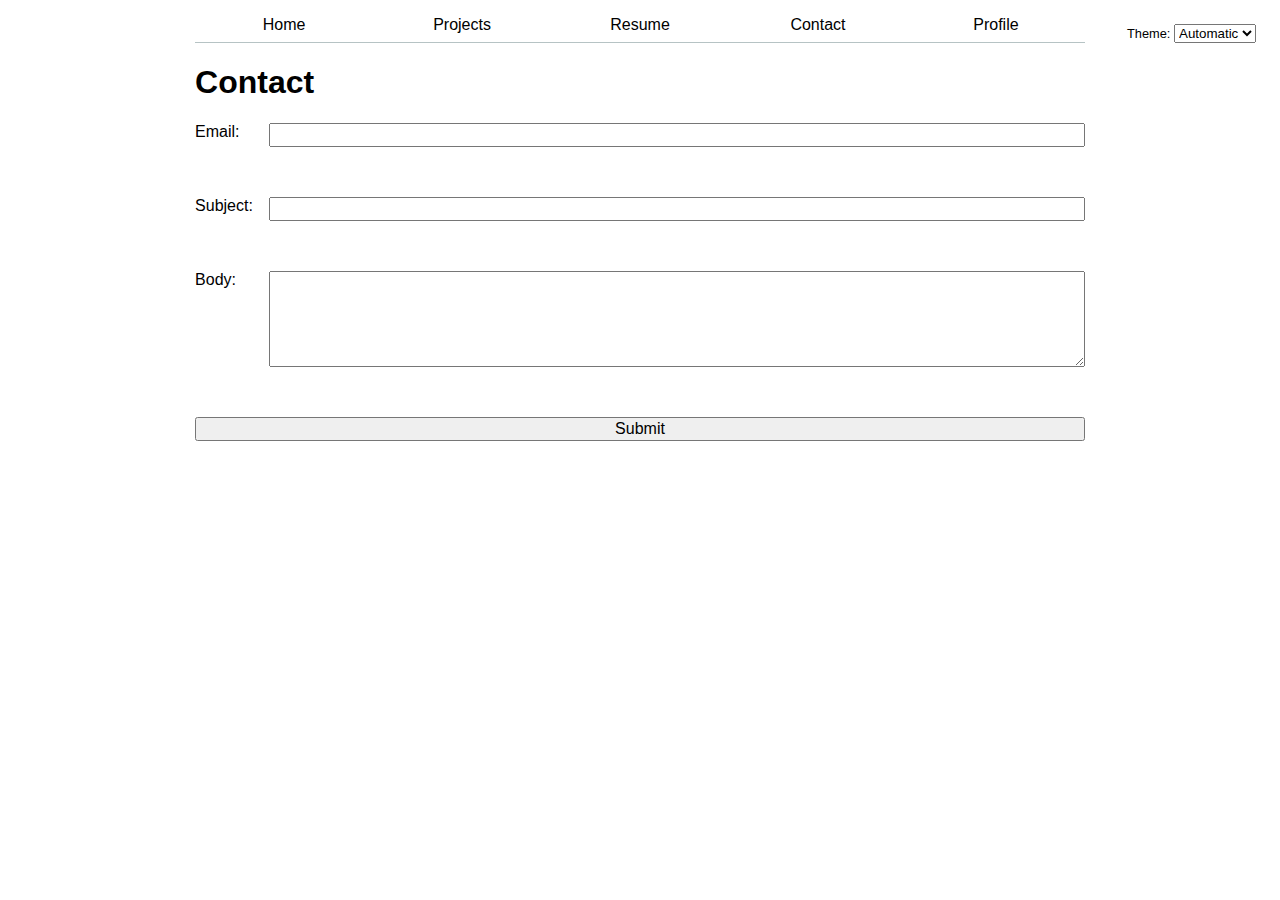
<file: contact/index.html>
<!DOCTYPE html>
<html lang="en">
<head>
    <meta charset="UTF-8">
    <meta name="viewport" content="width=device-width, initial-scale=1.0">
    <title>Contact</title>
    <link rel="stylesheet" href="style.css">
    <link rel="icon" href="../images/me.jpg" type="image">
    <script src="../global.js" type="module"></script>
</head>
<body>
    <h1>Contact</h1>
    
    <form action="mailto:fdanese@ucsd.edu" method="GET">
        <label for="email">Email:
            <input type="email" id="email" name="email" required>
        </label>
        <br>
        <label for="subject">Subject:
            <input id="subject" name="subject" required>
        </label>
            <br>
            <label for="body">Body:
                <textarea id="body" name="body" rows="5" required></textarea>
            </label>
            <br>
            <button>Submit</button>
        </form>
        <script src="../global.js" type="module"></script>
    </body>
</html>
</file>
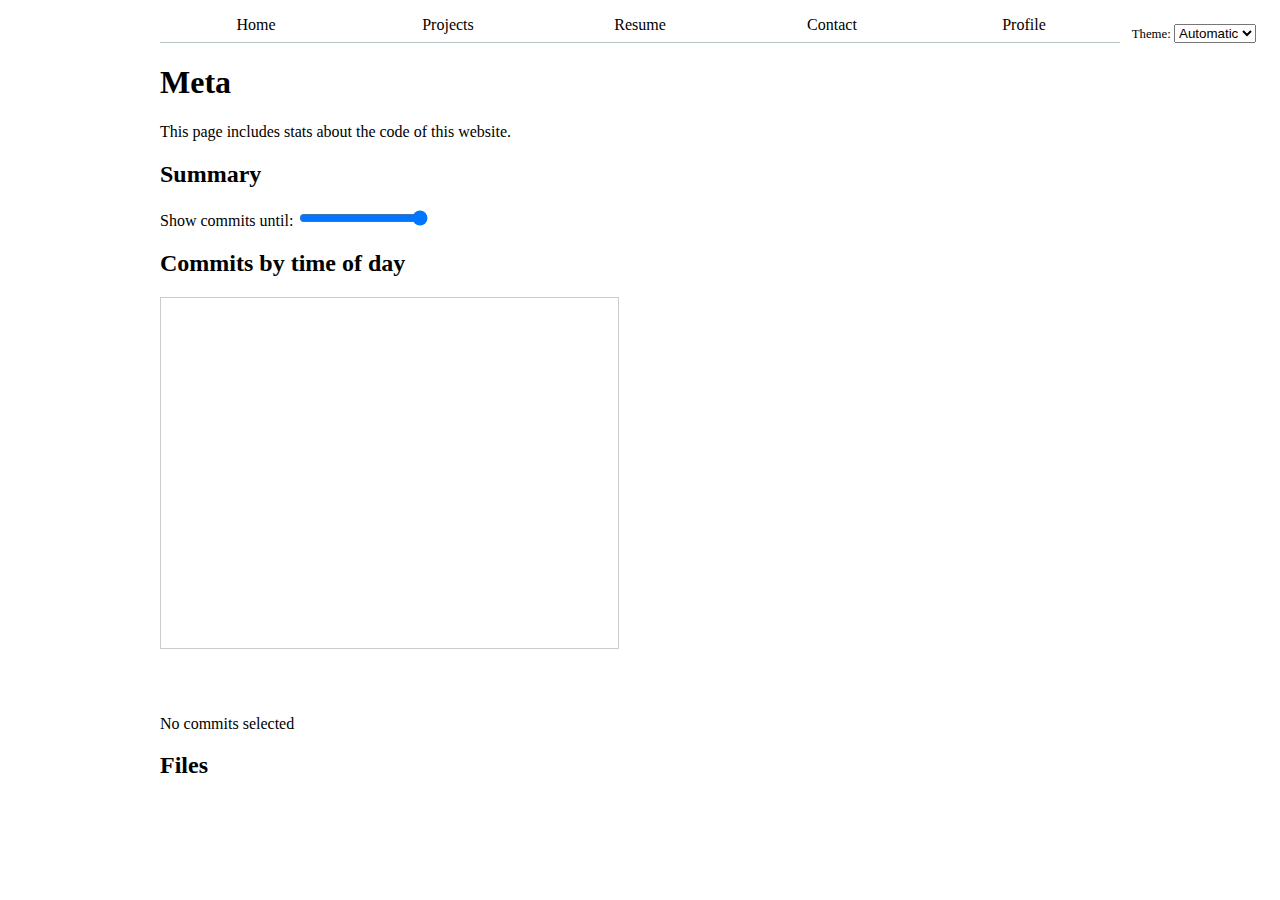
<file: meta/index.html>
<!DOCTYPE html>
<html lang="en">
<head>
    <meta charset="UTF-8">
    <meta name="viewport" content="width=device-width, initial-scale=1.0">
    <title>Meta</title>
    <link rel="stylesheet" href="style.css">
    <link rel="icon" href="../images/me.jpg" type="image">
    <script src="../global.js" type="module"></script>
    <script src="main.js" type="module"></script>
    <script src="https://d3js.org/d3.v7.min.js"></script>
</head>
<body>
    <h1>Meta</h1>
    <p>This page includes stats about the code of this website.</p>

    <h2>Summary</h2>
    <div id="stats"></div>

    <label for="commit-progress">Show commits until:</label>
    <input type="range" id="commit-progress" min="0" max="100" value="100" />
    <span id="selectedTime"></span>

    <h2>Commits by time of day</h2>
    <div id="scrollytelling">
        <div id="scroll-container">
            <div id="spacer"></div>
            <div id="items-container"></div>
        </div>
        <!-- our old scatterplot div -->
        <div id="chart"></div>
    </div>

    <dl id="commit-tooltip" class="info tooltip" hidden>
        <dt>Commit</dt>
        <dd>
          <a href="" id="commit-link" target="_blank"></a>
        </dd>
      
        <dt>Date</dt>
        <dd id="commit-date"></dd>
      
        <!-- Add: Time, author, lines edited -->
        <dt>Time</dt>
        <dd id="commit-time"></dd>

        <dt>Lines Edited</dt>
        <dd id="commit-lines"></dd>
    </dl>

    <p id="selection-count">No commits selected</p>

    <dl id="language-breakdown" class="stats"></dl>


    <section id="files-section">
        <h2>Files</h2>
        <div id="files-container">
          <dl class="files">
            <!-- Content will be populated by JavaScript -->
          </dl>
        </div>
      </section>
</body>
</html>
</file>
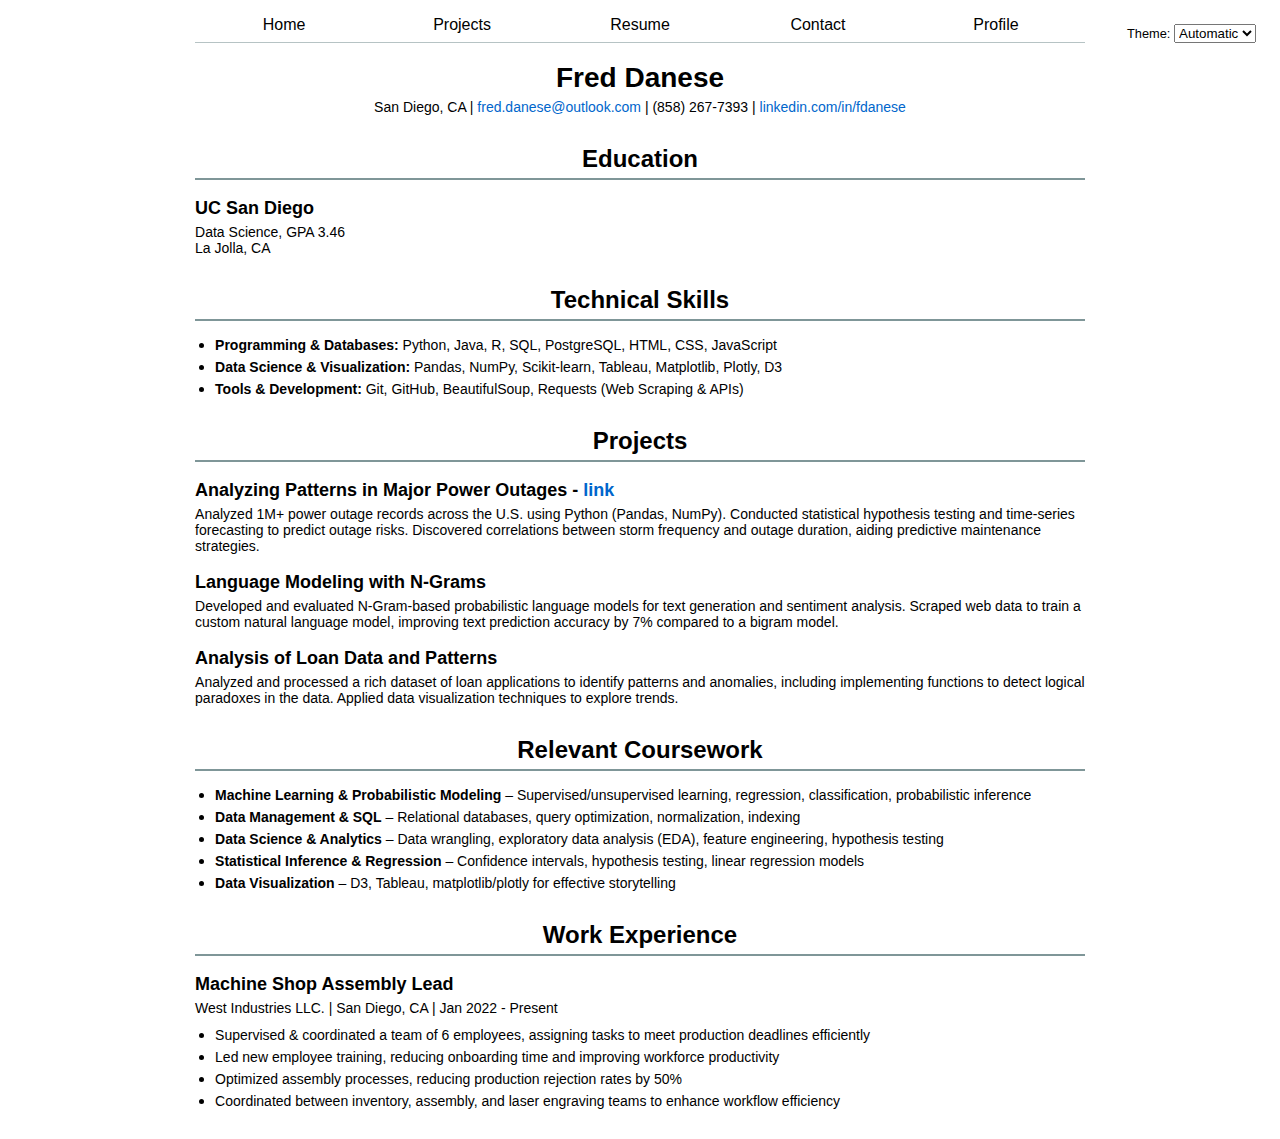
<file: resume/index.html>
<!DOCTYPE html>
<html lang="en">
<head>
    <meta charset="UTF-8">
    <meta name="viewport" content="width=device-width, initial-scale=1.0">
    <title>Resume</title>
    <link rel="stylesheet" href="style.css">
    <link rel="icon" href="../images/me.jpg" type="image">
    <script src="../global.js" type="module"></script>
</head>
<body>
    <!-- <nav>
        <ul>
            <li><a href="https://ferdgitucsd.github.io/portfolio/">Home</a></li>
            <li><a href="https://ferdgitucsd.github.io/portfolio/projects/">Projects</a></li>
            <li><a href="https://ferdgitucsd.github.io/portfolio/resume/">Resume</a></li>
            <li><a href="https://ferdgitucsd.github.io/portfolio/contact/">Contact</a></li>
            <li><a href="https://github.com/FerdGitUCSD" target="_blank">Profile</a></li>
        </ul>
    </nav> -->
    
    <header>
        <h1>Fred Danese</h1>
        <p>San Diego, CA | <a href="mailto:fred.danese@outlook.com">fred.danese@outlook.com</a> | (858) 267-7393 | <a href="https://linkedin.com/in/fdanese" target="_blank">linkedin.com/in/fdanese</a></p>
    </header>

    <section>
        <h2>Education</h2>
        <article>
            <h3>UC San Diego</h3>
            <p>Data Science, GPA 3.46<br>La Jolla, CA</p>
        </article>
    </section>

    <section>
        <h2>Technical Skills</h2>
        <ul>
            <li><p><strong>Programming & Databases:</strong> Python, Java, R, SQL, PostgreSQL, HTML, CSS, JavaScript</p></li>
            <li><p><strong>Data Science & Visualization:</strong> Pandas, NumPy, Scikit-learn, Tableau, Matplotlib, Plotly, D3</p></li>
            <li><p><strong>Tools & Development:</strong> Git, GitHub, BeautifulSoup, Requests (Web Scraping & APIs)</p></li>
        </ul>
    </section>

    <section>
        <h2>Projects</h2>
        <article>
            <h3>Analyzing Patterns in Major Power Outages - <a href="#">link</a></h3>
            <p>Analyzed 1M+ power outage records across the U.S. using Python (Pandas, NumPy). Conducted statistical hypothesis testing and time-series forecasting to predict outage risks. Discovered correlations between storm frequency and outage duration, aiding predictive maintenance strategies.</p>
        </article>
        <article>
            <h3>Language Modeling with N-Grams</h3>
            <p>Developed and evaluated N-Gram-based probabilistic language models for text generation and sentiment analysis. Scraped web data to train a custom natural language model, improving text prediction accuracy by 7% compared to a bigram model.</p>
        </article>
        <article>
            <h3>Analysis of Loan Data and Patterns</h3>
            <p>Analyzed and processed a rich dataset of loan applications to identify patterns and anomalies, including implementing functions to detect logical paradoxes in the data. Applied data visualization techniques to explore trends.</p>
        </article>
    </section>

    <section>
        <h2>Relevant Coursework</h2>
        <ul>
            <li><p><strong>Machine Learning & Probabilistic Modeling</strong> – Supervised/unsupervised learning, regression, classification, probabilistic inference</p></li>
            <li><p><strong>Data Management & SQL</strong> – Relational databases, query optimization, normalization, indexing</p></li>
            <li><p><strong>Data Science & Analytics</strong> – Data wrangling, exploratory data analysis (EDA), feature engineering, hypothesis testing</p></li>
            <li><p><strong>Statistical Inference & Regression</strong> – Confidence intervals, hypothesis testing, linear regression models</p></li>
            <li><p><strong>Data Visualization</strong> – D3, Tableau, matplotlib/plotly for effective storytelling</p></li>
        </ul>
    </section>

    <section>
        <h2>Work Experience</h2>
        <article>
            <h3>Machine Shop Assembly Lead</h3>
            <p>West Industries LLC. | San Diego, CA | Jan 2022 - Present</p>
            <ul>
                <li><p>Supervised & coordinated a team of 6 employees, assigning tasks to meet production deadlines efficiently</p></li>
                <li><p>Led new employee training, reducing onboarding time and improving workforce productivity</p></li>
                <li><p>Optimized assembly processes, reducing production rejection rates by 50%</p></li>
                <li><p>Coordinated between inventory, assembly, and laser engraving teams to enhance workflow efficiency</p></li>
            </ul>
        </article>
    </section>
</body>
</html>
</file>
<file: contact/style.css>
html {
    --color-accent: oklch(45% 0.20 240);
    color-scheme: light dark
}

body {
    font-family: "Roboto", sans-serif;
    font: 100%/1.5;
    max-width: 100ch;
    margin-inline: max(1em, (100% - 100ch) / 2);
}  

nav {
    display: flex;
    text-align: center;
    margin-bottom: 5px;
    border-bottom-width: 1px;
    border-bottom-style: solid;
    border-bottom-color: oklch(50% 10% 200 / 40%);
}

nav a:hover {
    background-color: oklch(50% 0.2 240 / 13%);
    border-bottom: 0.4em solid oklch(90% 0.65 240);
    padding-bottom: calc(0.5em - 0.4em);
}

ul {
    display: contents
}
li {
    display: contents
}

a {
    flex: 1;
    text-decoration: none;
    color: inherit;
    text-align: center;
    padding: 0.5em;
}

a.current {
    border-bottom: 0.4em solid oklch(50% 10% 200 / 40%);
    padding-bottom: calc(0.5em - 0.4em);
}

form {
    display: grid;
    grid-template-columns: auto 1fr;
    gap: 1em;
}

label {
    display: grid;
    grid-template-columns: subgrid;
    grid-column: 1 / -1;
}

button {
    grid-column: 1 / -1;
}

input, textarea, button {
    font: inherit; 
    box-sizing: border-box;
    width: 100%;
}

.color-scheme {
    display: inline-block; /* Reset the layout to default */
    grid-template-columns: unset; /* Remove the inherited grid layout */
    grid-column: unset; /* Ensure it's not affected by form grid rules */
    position: absolute; /* Take the element out of the normal document flow */
    top: 1rem; /* Offset 1rem from the top */
    right: 1rem; /* Offset 1rem from the right */
    font-size: 80%; /* Reduce font size for subtlety */
    font-family: inherit; /* Inherit font from parent to maintain consistency */
    padding: 0.5rem; /* Add some padding */
    border-radius: 0.5rem; /* Rounded corners */
    z-index: 1000; /* Ensure it appears above other content */
}
</file>
<file: meta/style.css>
html {
    --color-accent: oklch(45% 0.20 240);
    color-scheme: light dark
}

body {
    font-family: "Roboto", serif;
    font: 100%/1.5;
    max-width: min(120ch, 80vw);
    margin-inline: max(1em, (100% - 120ch) / 2);
    
    img {
        max-width: 350px;
        width: 100%;
        height: auto;
        display: block;
    }
    
}

nav {
    display: flex;
    text-align: center;
    margin-bottom: 5px;
    border-bottom-width: 1px;
    border-bottom-style: solid;
    border-bottom-color: oklch(50% 10% 200 / 40%);
}

nav a:hover {
    background-color: oklch(50% 0.2 240 / 13%);
    border-bottom: 0.4em solid oklch(90% 0.65 240);
    padding-bottom: calc(0.5em - 0.4em);
}

ul {
    display: contents
}
li {
    display: contents
}

a {
    flex: 1;
    text-decoration: none;
    color: inherit;
    text-align: center;
    padding: 0.5em;
}

a.current {
    border-bottom: 0.4em solid oklch(50% 10% 200 / 40%);
    padding-bottom: calc(0.5em - 0.4em);
}

.color-scheme {
    position: absolute;
    top: 1rem;
    right: 1rem;
    font-size: 80%; 
    font-family: inherit; 
    padding: 0.5rem;
    border-radius: 0.5rem; 
    z-index: 1000; 
}

#stats dl {
    display: grid;
    grid-template-columns: repeat(6, 1fr);
    gap: 1rem;
    
}
#stats dt {
    grid-row: 1;
    text-align: Left;
    font-size: 94%;
    color: #888; 
    
}
#stats dd {
    grid-row: 2;
    font-size: 2.5rem; 
    text-align: Left;
    font-weight: 90;
    margin: 0;
    padding-bottom: 3rem;
}

.gridlines line {
    stroke-linecap: round; /* Makes line edges softer */
    transition: stroke 0.3s ease-in-out; /* Smooth color transitions */

    stroke-dasharray: 5 5; /* Dashed lines instead of solid */
}

/* Info section with grid layout */
dl.info {
    display: grid;
    grid-template-columns: auto 1fr; /* dt in first column, dd in second */
    gap: 5px 15px; /* Space between elements */
    max-width: 400px;
    font-family: Arial, sans-serif;
    font-size: 16px;
    transition-duration: 500ms;
    transition-property: opacity, visibility;
}

/* Style dt (labels) and dd (values) */
dl.info dt {
    font-weight: bold;
    color: #444; /* Less prominent color for labels */
    text-align: left;
    margin: 0;
}

dl.info dd {
    font-size: 18px;
    font-weight: bold;
    color: #222; /* More prominent value color */
    margin: 0;
    text-align: right;
}

dl.info[hidden]:not(:hover, :focus-within) {
    opacity: 0;
    visibility: hidden;
  }

/* Tooltip styling */
.tooltip {
    
    position: fixed;
    top: 1em;
    left: 1em;
    color: white;
    padding: 10px;
    border-radius: 5px;
    font-size: 14px;
    background: #ccc;
    max-width: 200px;
}


circle {
    transition: 200ms;
    transform-origin: center;
    transform-box: fill-box;
    @starting-style {
        r: 0;
      }
  }
circle.selected {
    fill: #ff6b6b;
  }
  
circle:hover {
    transform: scale(1.5);
  }

  

@keyframes marching-ants {
    to {
      stroke-dashoffset: -8; /* 5 + 3 */
    }
  }
  
.selection {
    fill-opacity: 0.1;
    stroke: black;
    stroke-opacity: 0.7;
    stroke-dasharray: 5 3;
    animation: marching-ants 2s linear infinite;
  }


/* Fix the grid layout */
.files > div {
  display: grid;
  grid-template-columns: minmax(200px, auto) 1fr; /* Set a minimum width for filenames */
  gap: 10px; /* Add space between columns */
}

.files dt {
  grid-column: 1;
}

.files dd {
  grid-column: 2;
  display: flex;
  flex-wrap: wrap;
  align-items: end;
  align-content: end;
  gap: 0.15em;
  padding-top: 0.6em;
  margin-left: 0;
}

#files-container {
  margin-top: 20px;
  width: 100%;
}

/* Add a bit of spacing between rows */
.files > div {
  margin-bottom: 10px;
}

/* Style for each line unit */
.line {
  display: flex;
  width: 0.5em;
  aspect-ratio: 1;
  border-radius: 50%;
}

/* Style for small text in dt (line count) */
small {
  display: block;
  margin-top: 4px;
  opacity: 0.8;
}


/* scrollytelling */

#scrollytelling {
  grid-column: 1 / -1;
  display: grid;
  grid-template-columns: subgrid;
}

/* feel free to play with this to make your scrolly more seemless with your plot */
#scroll-container {
  grid-column: 1;
  position: relative;
  width: 95%;
  height: 350px;
  overflow-y: scroll;
  border: 1px solid #ccc;
  margin-bottom: 50px;
}

#chart {
  grid-column: 2;
}

#spacer {
  position: absolute;
  top: 0;
  left: 0;
  width: 100%;
  background: none; /* transparent */
  pointer-events: none;
}

#items-container {
  position: absolute;
  top: 0;
  left: 0;
  width: 100%;
}

.item {
  height: 30px;
  padding: 10px;
  box-sizing: border-box;
  border-bottom: 2px solid #eee;
}


:global(body) {
    max-width: min(120ch, 80vw);
}
</file>
<file: resume/style.css>
html {
    --color-accent: oklch(45% 0.20 240);
    color-scheme: light 
}

body {
    font-family: "Roboto", sans-serif;
    font: 100%/1.5;
    max-width: 100ch;
    margin-inline: max(1em, (100% - 100ch) / 2);
    
}

header {
    text-align: center;
    margin-bottom: 30px;
}

nav {
    display: flex;
    text-align: center;
    margin-bottom: 5px;
    border-bottom-width: 1px;
    border-bottom-style: solid;
    border-bottom-color: oklch(50% 10% 200 / 40%);
}

nav a:hover {
    background-color: oklch(50% 0.2 240 / 13%);
    border-bottom: 0.4em solid oklch(90% 0.65 240);
    padding-bottom: calc(0.5em - 0.4em);
}

section {
    margin-bottom: 30px;
}

h1 {
    font-size: 28px;
    font-weight: bold;
    margin-bottom: 5px;
}

h2 {
    font-size: 24px;
    font-weight: bold;
    border-bottom: 2px solid oklch(50% 10% 200 / 70%);
    padding-bottom: 5px;
    margin-bottom: 15px;
    text-align: center;
}

h3 {
    font-size: 18px;
    font-weight: bold;
    margin-bottom: 5px;
}

p {
    font-size: 14px;
    margin: 5px 0;
}

ul {
    list-style-type: disc;
    padding-left: 20px;
    margin: 10px 0;
}

/* Override for section lists that use bullet points */
section ul {
    display: block;
}

/* Override for section list items that use bullet points */
section li {
    display: list-item;
}

/* Keep the navigation list and list items as contents */
nav ul {
    display: contents;
}

nav li {
    display: contents;
}

a {
    text-decoration: none;
    color: #0066cc;
}

nav a {
    flex: 1;
    color: inherit;
    text-align: center;
    padding: 0.5em;
}

a.current {
    border-bottom: 0.4em solid oklch(50% 10% 200 / 40%);
    padding-bottom: calc(0.5em - 0.4em);
}

.color-scheme {
    position: absolute; /* Take the element out of the normal document flow */
    top: 1rem; /* Offset 1rem from the top */
    right: 1rem; /* Offset 1rem from the right */
    font-size: 80%; /* Reduce font size for subtlety */
    font-family: inherit; /* Inherit font from parent to maintain consistency */
    padding: 0.5rem; /* Add some padding */
    border-radius: 0.5rem; /* Rounded corners */
    z-index: 1000; /* Ensure it appears above other content */
}
</file>
